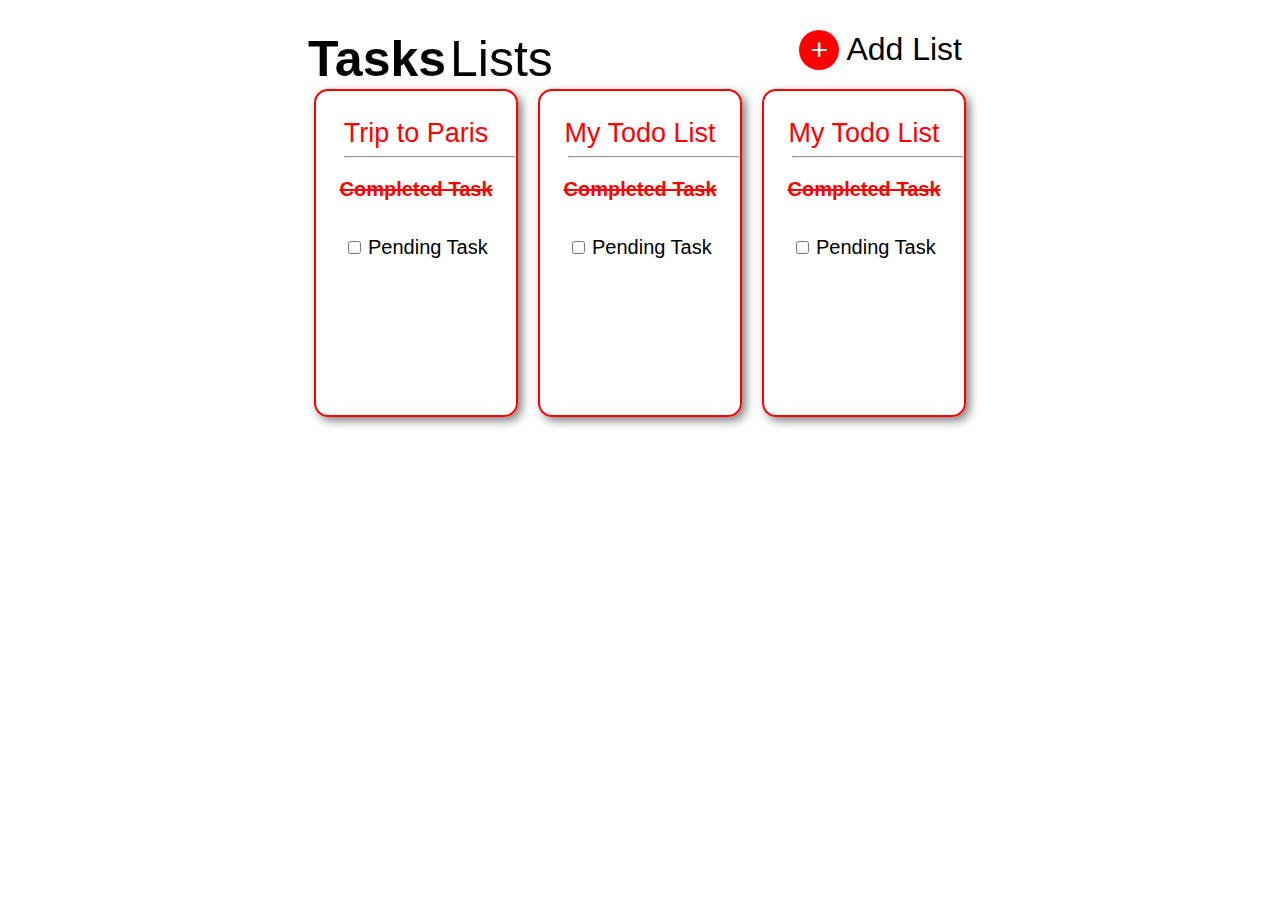
<file: index.html>
<!DOCTYPE html>
<html lang="en">
<head>
    <meta charset="UTF-8">
    <meta http-equiv="X-UA-Compatible" content="IE=edge">
    <meta name="viewport" content="width=device-width, initial-scale=1.0">
    <title>Document</title>
    <link rel="stylesheet" href="./index.css">
</head>
<body>
    <div class="container">
        <div class="AL">
            <span class="T">Tasks</span>
            <span class="L">Lists</span>
            <span class="A">  <a href="./blur2.html"><button class="plus-icon">&#43</button></a> Add List</span>

        </div>

        <div class="cards-container">
            <a href="./triptoparis.html"><button>
                <div class="card">
                    <p style="color:red; font-size: 27px; font-weight: lighter;">Trip to Paris</p>
                    <hr>
                    <p style="color:red; font-size: 20px; font-weight: 700;"><del>Completed Task</del></p>
                    <br>
                    <input type="checkbox">
                    <label for="">Pending Task</label>
                </div>
            </button>
            </a>

            <a href="./myTodoList.html"><button>
                <div class="card">
                    <p style="color:red; font-size: 27px; font-weight: lighter;">My Todo List</p>
                    <hr>
                    <p style="color:red; font-size: 20px; font-weight: 700;"><del><b> Completed Task</b> </del></p>
                    <br>
                    <input type="checkbox">
                    <label for="">Pending Task</label>
                </div>

            </button>
            </a>
            <a href="./myTodoList.html"><button>
                <div class="card">
                    <p style="color:red; font-size: 27px; font-weight: lighter;">My Todo List</p>
                    <hr>
                    <p style="color:red; font-size: 20px; font-weight: 700;"><del >Completed Task</del></p>
                    <br>
                    <input type="checkbox">
                    <label for="">Pending Task</label>
                </div>

            </button>
            </a>   
            

        </div>
    </div>
</body>
</html>
</file>
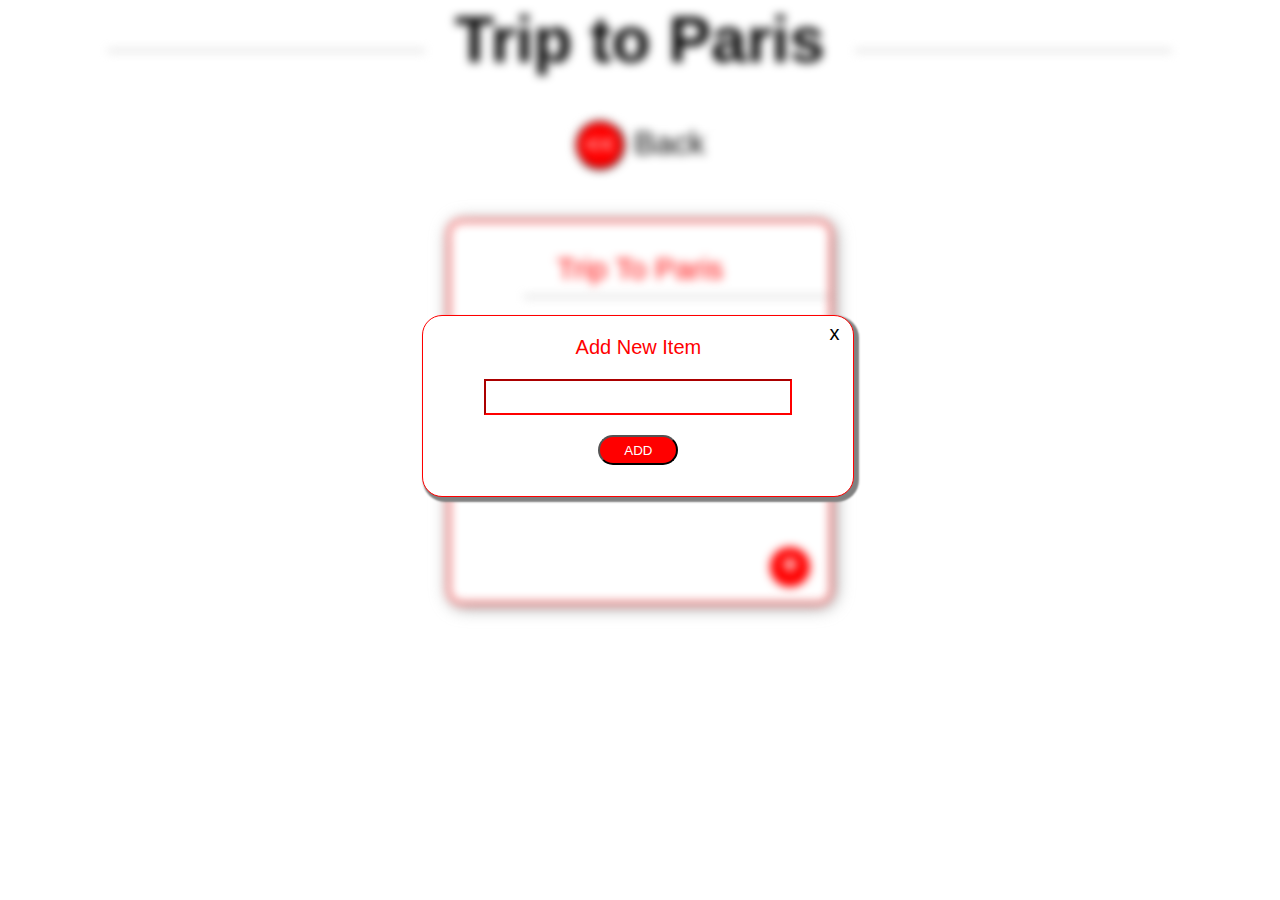
<file: blur.html>
<!DOCTYPE html>
<html lang="en">
<head>
    <meta charset="UTF-8">
    <meta http-equiv="X-UA-Compatible" content="IE=edge">
    <meta name="viewport" content="width=device-width, initial-scale=1.0">
    <title>Document</title>
    <link rel="stylesheet" href="./triptoparis.css">
</head>
<body>
    <div class="blur">

        <div class="container">
            <hr>
            <div style="display: flex; justify-content: center;">
                <div class="heading">
                    <h1>Trip to Paris</h1>
                </div>
            </div>
            
            <div class="back-container">
                
                <span class="A">  <a href="./index.html"><button  class="plus-icon"><<</button></a> Back</span>
                
                
    
            </div>
            <div class="cards-container">
                <div class="card">
                    <p style="color:red; font-size: 30px; font-weight:400;">Trip To Paris</p>
                    <hr style="width: 80%; margin-right: 0px; margin-top: -20px;">
                    <p style="color:red; font-size: 30px; font-weight: 400;"><del >Completed Task</del></p>
                    <br>
                    <input type="checkbox">
                    <label for="">Pending Task</label>
                    <p class="plus-icon" style="display: block;font-weight: bolder; font-size: 30px;width: 40px;height:40px ;border-radius: 50%; position: absolute; bottom: -15px; right: 20px;">+</p>
                </div>
                <div>
                    
                </div>
    
            </div>
        </div>

    </div>

    <div class="popup-modal">
        <a href="./triptoparis.html"><button style="background-color: white; color: black; font-size: 20px; position: absolute;
            top: 5px;right: 18px; width: 5px; border-style: none;">x</button></a>


        <p>Add New Item</p>
        <input type="text">
        <button>ADD</button>
    </div>
    
</body>
</html>
</file>
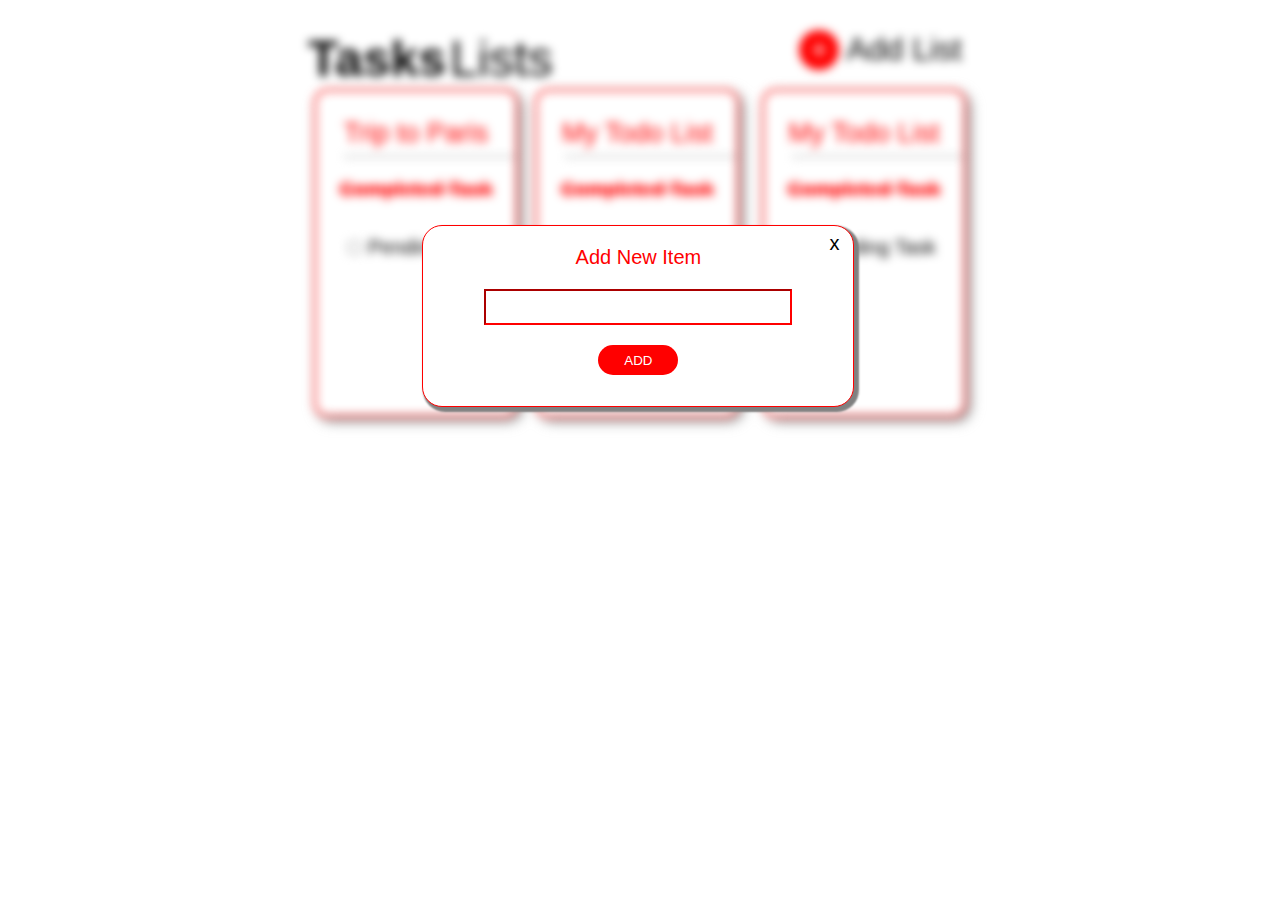
<file: blur2.html>
<!DOCTYPE html>
<html lang="en">
<head>
    <meta charset="UTF-8">
    <meta http-equiv="X-UA-Compatible" content="IE=edge">
    <meta name="viewport" content="width=device-width, initial-scale=1.0">
    <title>Document</title>
    <link rel="stylesheet" href="./index.css">
</head>
<body>

    <div class="blur2">

        <div class="container">
            <div class="AL">
                <span class="T">Tasks</span>
                <span class="L">Lists</span>
                <span class="A">  <button class="plus-icon">&#43</button> Add List</span>
    
            </div>
    
            <div class="cards-container">
                <button>
                    <div class="card">
                        <p style="color:red; font-size: 27px; font-weight: lighter;">Trip to Paris</p>
                        <hr>
                        <p style="color:red; font-size: 20px; font-weight: 700;"><del>Completed Task</del></p>
                        <br>
                        <input type="checkbox">
                        <label for="">Pending Task</label>
                    </div>
                </button>
                
    
                <button>
                    <div class="card">
                        <p style="color:red; font-size: 27px; font-weight: lighter;">My Todo List</p>
                        <hr>
                        <p style="color:red; font-size: 20px; font-weight: 700;"><del><b> Completed Task</b> </del></p>
                        <br>
                        <input type="checkbox">
                        <label for="">Pending Task</label>
                    </div>
    
                </button>
                
                <a href=""></a><button>
                    <div class="card">
                        <p style="color:red; font-size: 27px; font-weight: lighter;">My Todo List</p>
                        <hr>
                        <p style="color:red; font-size: 20px; font-weight: 700;"><del >Completed Task</del></p>
                        <br>
                        <input type="checkbox">
                        <label for="">Pending Task</label>
                    </div>
    
                </button>
                </a>   
                
    
            </div>
        </div>
    </div>

    <div class="popup-modal" >
        <a href="./index.html"><button style="background-color: white; color: black; font-size: 20px; position: absolute;
        top: 5px;right: 18px; width: 5px;">x</button></a>
        <p>Add New Item</p>
        <input type="text">
        <button>ADD</button>
    </div>
</body>
</html>
</file>
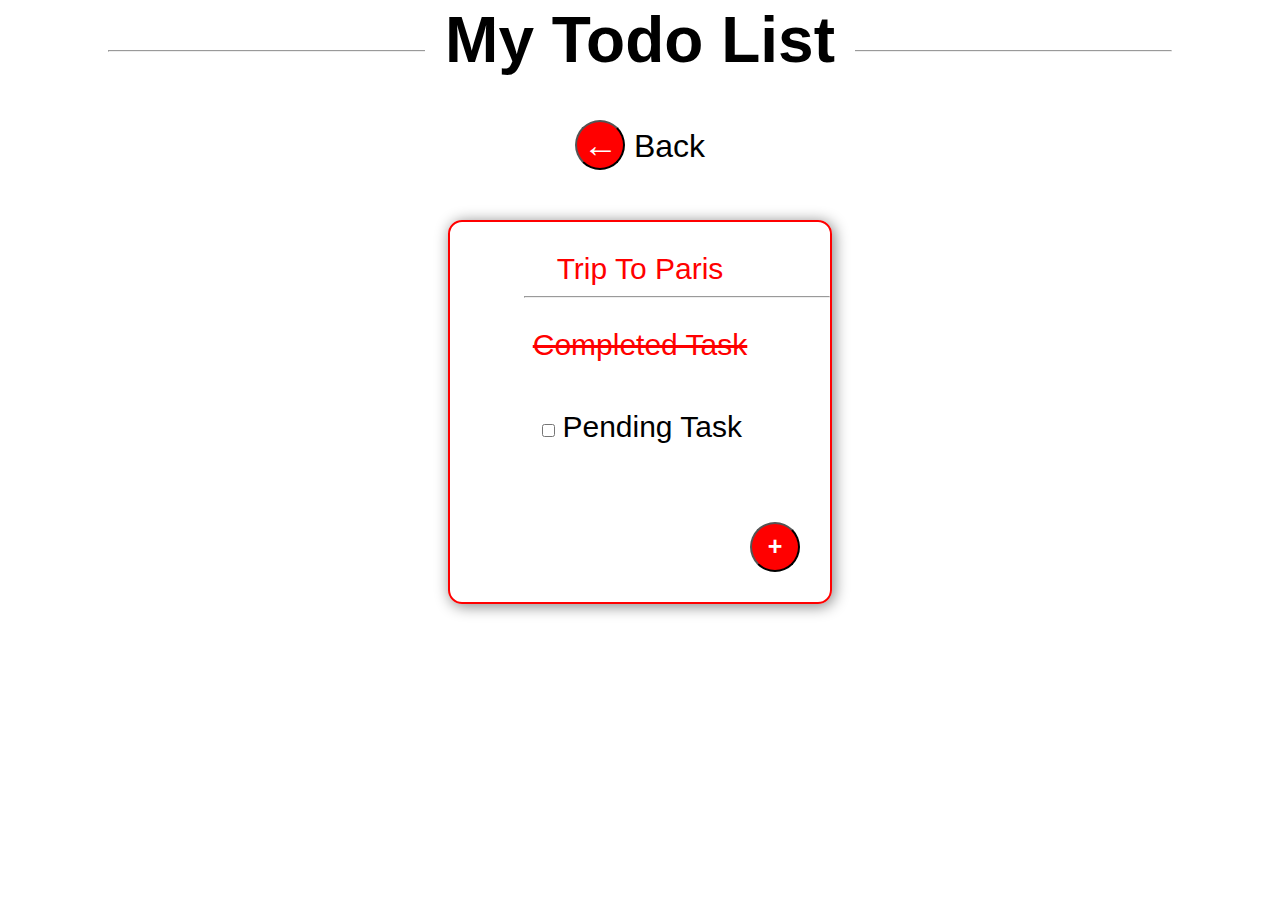
<file: myTodoList.html>
<!DOCTYPE html>
<html lang="en">
<head>
    <meta charset="UTF-8">
    <meta http-equiv="X-UA-Compatible" content="IE=edge">
    <meta name="viewport" content="width=device-width, initial-scale=1.0">
    <title>Document</title>
    <link rel="stylesheet" href="./triptoparis.css">
</head>
<body>
    <div class="container">
        <hr>
        <div style="display: flex; justify-content: center;">
            <div class="heading">
                <h1>My Todo List</h1>
            </div>
        </div>
        
        <div class="back-container">
            
            <span class="A">  <a href="./index.html"><button style="font-size: 35px;" class="plus-icon">
                &#8592</button></a> Back</span>
            
            

        </div>
        <div class="cards-container">
            <div class="card">
                <p style="color:red; font-size: 30px; font-weight:400;">Trip To Paris</p>
                <hr style="width: 80%; margin-right: 0px; margin-top: -20px;">
                <p style="color:red; font-size: 30px; font-weight: 400;"><del >Completed Task</del></p>
                <br>
                <input type="checkbox">
                <label for="">Pending Task</label>
                <a href="./blur.html" style="text-decoration: none;"><button class="plus-icon" 
                    style="display: block; position: absolute; right: 30px; bottom: 30px;">&#43</button>
                </a>
                
            </div>
            

        </div>
    </div>
</body>
</html>
</file>
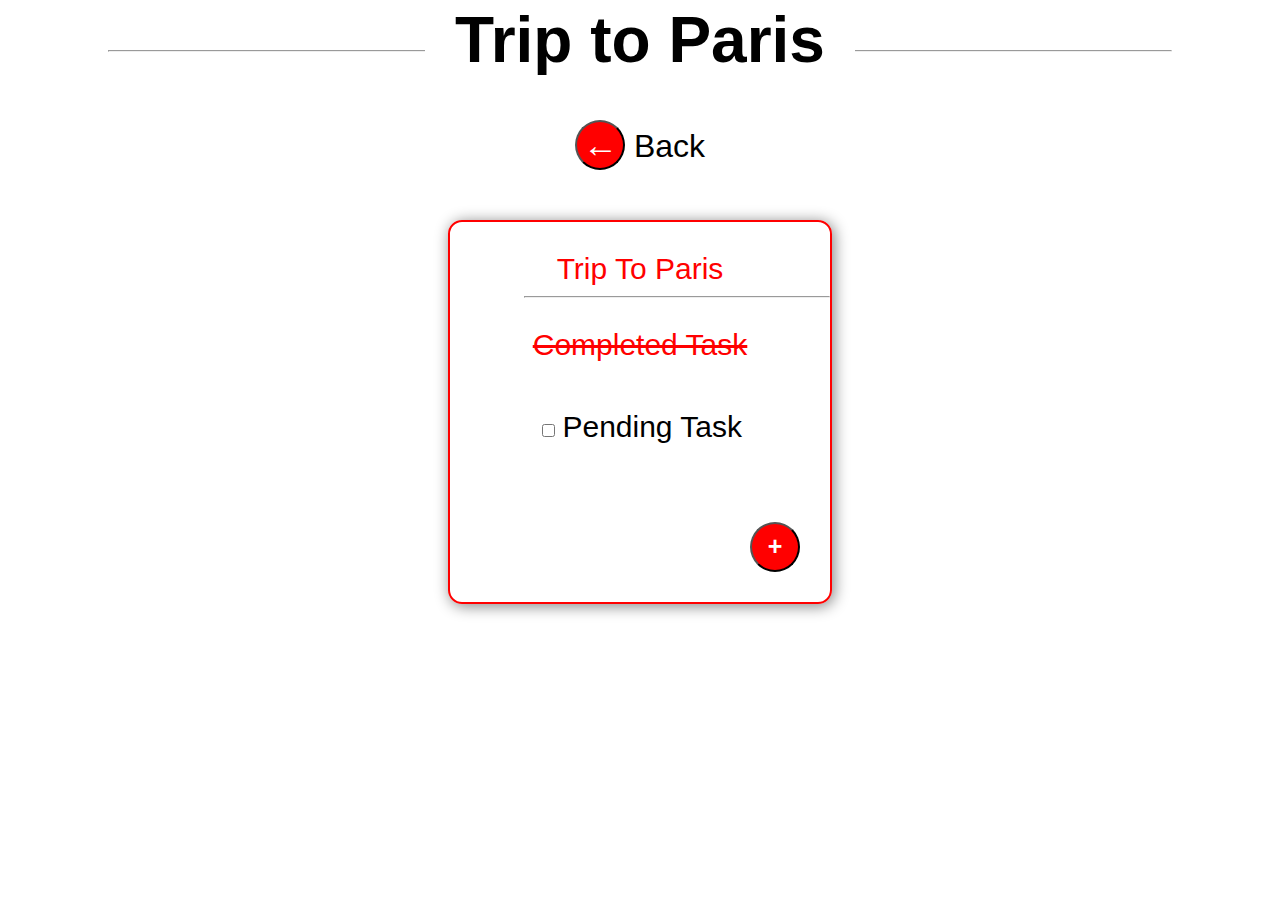
<file: triptoparis.html>
<!DOCTYPE html>
<html lang="en">
<head>
    <meta charset="UTF-8">
    <meta http-equiv="X-UA-Compatible" content="IE=edge">
    <meta name="viewport" content="width=device-width, initial-scale=1.0">
    <title>Document</title>
    <link rel="stylesheet" href="./triptoparis.css">
</head>
<body>
    <div class="container">
        <hr>
        <div style="display: flex; justify-content: center;">
            <div class="heading">
                <h1>Trip to Paris</h1>
            </div>
        </div>
        
        <div class="back-container">
            
            <span class="A">  <a href="./index.html"><button style="font-size: 35px;" class="plus-icon">
                &#8592</button></a> Back</span>
            
            

        </div>
        <div class="cards-container">
            <div class="card">
                <p style="color:red; font-size: 30px; font-weight:400;">Trip To Paris</p>
                <hr style="width: 80%; margin-right: 0px; margin-top: -20px;">
                <p style="color:red; font-size: 30px; font-weight: 400;"><del >Completed Task</del></p>
                <br>
                <input type="checkbox">
                <label for="">Pending Task</label>
                <a href="./blur.html" style="text-decoration: none;"><button class="plus-icon" 
                    style="display: block; position: absolute; right: 30px; bottom: 30px;">&#43</button>
                </a>
                
            </div>
            

        </div>
    </div>
</body>
</html>
</file>
<file: index.css>
.container{
    /* margin: 100px; */
    margin-top: 30px;
    margin-left: 100px;
    margin-right: 100px;
    
    
}
.AL{
    /* background-color: yellow; */
    margin-left: 200px;
    margin-right: 200px;
    /*   */
    position: relative;
    /* margin-bottom: 50px; */
}
.T{
    font-weight: bolder;
    font-size: 50px;
    font-family: -apple-system, BlinkMacSystemFont, 'Segoe UI', Roboto, Oxygen, Ubuntu, Cantarell, 'Open Sans', 'Helvetica Neue', sans-serif;

}
.L{
    font-size: 50px;
    font-family: -apple-system, BlinkMacSystemFont, 'Segoe UI', Roboto, Oxygen, Ubuntu, Cantarell, 'Open Sans', 'Helvetica Neue', sans-serif;
    font-weight: 100;



}.A{
    font-size: 32px;
    font-family: -apple-system, BlinkMacSystemFont, 'Segoe UI', Roboto, Oxygen, Ubuntu, Cantarell, 'Open Sans', 'Helvetica Neue', sans-serif;
    font-weight: 100;
    position: absolute;
    right: 10px;
    top: 0px;
    
    align-items: center;
}
.plus-icon{
    width: 40px;
    height: 40px;
    border-radius: 50%;
    background-color: red;
    color: white;
    display: inline-block;
    text-align: center;
    font-weight: bolder;
    font-size: 30px;
}

.cards-container{
    /* background-color: yellow; */
    display: flex;
    justify-content: space-between;
    text-align: center;
    margin: 200px;
    margin-top: 0px;
}
.card{
    border: 2px solid red;
    width: 200px;
    height: 324px;
    border-radius: 14px;
    font-family: -apple-system, BlinkMacSystemFont, 'Segoe UI', Roboto, Oxygen, Ubuntu, Cantarell, 'Open Sans', 'Helvetica Neue', sans-serif;
    box-shadow: 4px 4px 10px  gray;
}
hr{
    width: 85%;
    margin-right: 0px;
    margin-top: -20px;
}
label {
    
    font-size: 20px; 
    font-weight: 100px;
}
button{
    background-color: transparent;
    border: none;
    text-decoration: none;
}
button:hover{
    cursor: pointer;
}

.blur2{
    filter: blur(5px);
    -webkit-filter: blur(5px);

}

.popup-modal{
    border: 1px red solid;
    width: 430px;
    text-align: center;
    height: 180px;
    border-radius: 20px;
    font-family: -apple-system, BlinkMacSystemFont, 'Segoe UI', Roboto, Oxygen, Ubuntu, Cantarell, 'Open Sans', 'Helvetica Neue', sans-serif;
    box-shadow: 3px 3px 2px 2px gray;
    background-color: white;
    z-index: 1;
    position: absolute;
    top: 25%;
    left: 33%;

}
.popup-modal>p{
    font-size: 20px;
    color: red;
}
.popup-modal>input{
    
    width: 300px;
    height: 30px;
    border-color: red;
}
.popup-modal>button{
    background-color: red;
    width: 80px;
    height: 30px;
    border-radius: 20px;
    display: block;
    margin: auto;
    margin-top: 20px;
    color: white;
}
</file>
<file: triptoparis.css>
.container{
    margin: 100px;
    margin-top: 50px;
    margin-bottom: 0px;

    
}
.heading{
    text-align: center;
    font-family: -apple-system, BlinkMacSystemFont, 'Segoe UI', Roboto, Oxygen, Ubuntu, Cantarell, 'Open Sans', 'Helvetica Neue', sans-serif;
    font-size: 32px;
    margin-top: -100px;
    background-color: white;
    width: 430px;
    justify-content: center;


}
.back-container{
    font-size: 32px;
    font-family: -apple-system, BlinkMacSystemFont, 'Segoe UI', Roboto, Oxygen, Ubuntu, Cantarell, 'Open Sans', 'Helvetica Neue', sans-serif;
    font-weight: 100;
    text-align: center;
    margin-bottom: 20px;
}
.plus-icon{
    width: 50px;
    height: 50px;
    border-radius: 50%;
    background-color: red;
    color: white;
    /* display: inline-block; */
    /* text-align: center; */
    font-weight: bolder;
    font-size: 25px;
    display: inline-block;
    
}



.cards-container{
    
    
    display: flex;
    justify-content: center;
    /* margin: 200px; */
    margin-top: 50px;
}
.card{
    border: 2px solid red;
    width: 380px;
    height: 380px;
    border-radius: 14px;
    font-family: -apple-system, BlinkMacSystemFont, 'Segoe UI', Roboto, Oxygen, Ubuntu, Cantarell, 'Open Sans', 'Helvetica Neue', sans-serif;
    box-shadow: 2px 2px 15px  gray;
    text-align: center;
    position: relative;

}
label {
    
    font-size: 30px; 
    font-weight: 400px;
}

.blur{
    filter: blur(5px);
    -webkit-filter: blur(5px);

}

.popup-modal{
    border: 1px red solid;
    width: 430px;
    text-align: center;
    height: 180px;
    border-radius: 20px;
    font-family: -apple-system, BlinkMacSystemFont, 'Segoe UI', Roboto, Oxygen, Ubuntu, Cantarell, 'Open Sans', 'Helvetica Neue', sans-serif;
    box-shadow: 3px 3px 2px 2px gray;
    background-color: white;
    z-index: 1;
    position: absolute;
    top: 35%;
    left: 33%;

}
.popup-modal>p{
    font-size: 20px;
    color: red;
}
.popup-modal>input{
    
    width: 300px;
    height: 30px;
    border-color: red;
}
.popup-modal>button{
    background-color: red;
    width: 80px;
    height: 30px;
    border-radius: 20px;
    display: block;
    margin: auto;
    margin-top: 20px;
    color: white;
}
</file>
